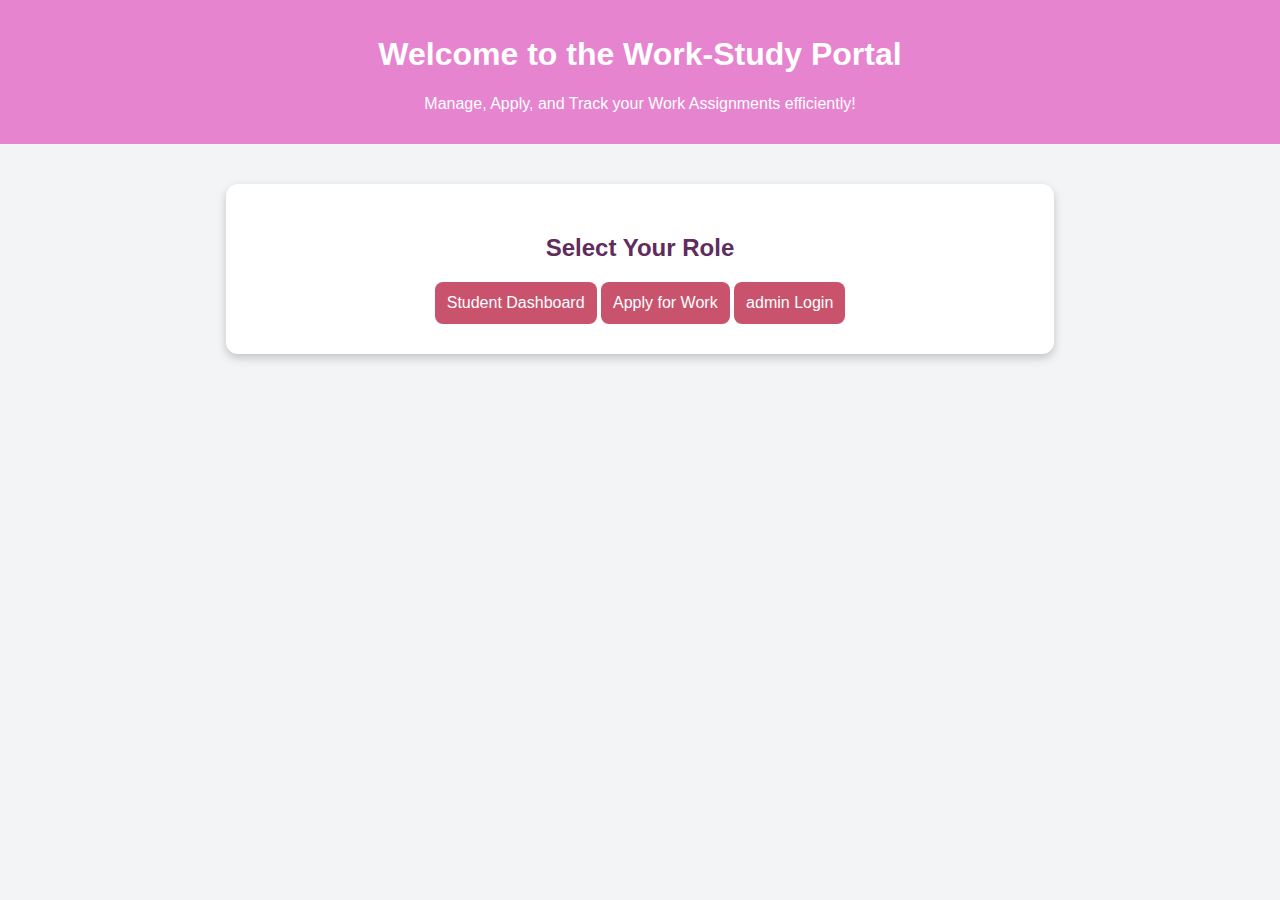
<file: index.html>
<!DOCTYPE html>
<html lang="en">
<head>
  <meta charset="UTF-8">
  <title>Work-Study Portal | Home</title>
  <link rel="stylesheet" href="style.css">
</head>
<body>
  <header>
    <h1>Welcome to the Work-Study Portal</h1>
    <p>Manage, Apply, and Track your Work Assignments efficiently!</p>
  </header>

  <section>
    <h2>Select Your Role</h2>

    <div style="text-align: center;">
      <a href="student.html"><button>Student Dashboard</button></a>
      <a href="work.html"><button>Apply for Work</button></a>
      <a href="admin_login.html"><button>admin Login</button></a>

    </div>
  </section>
</body>
</html>
</file>
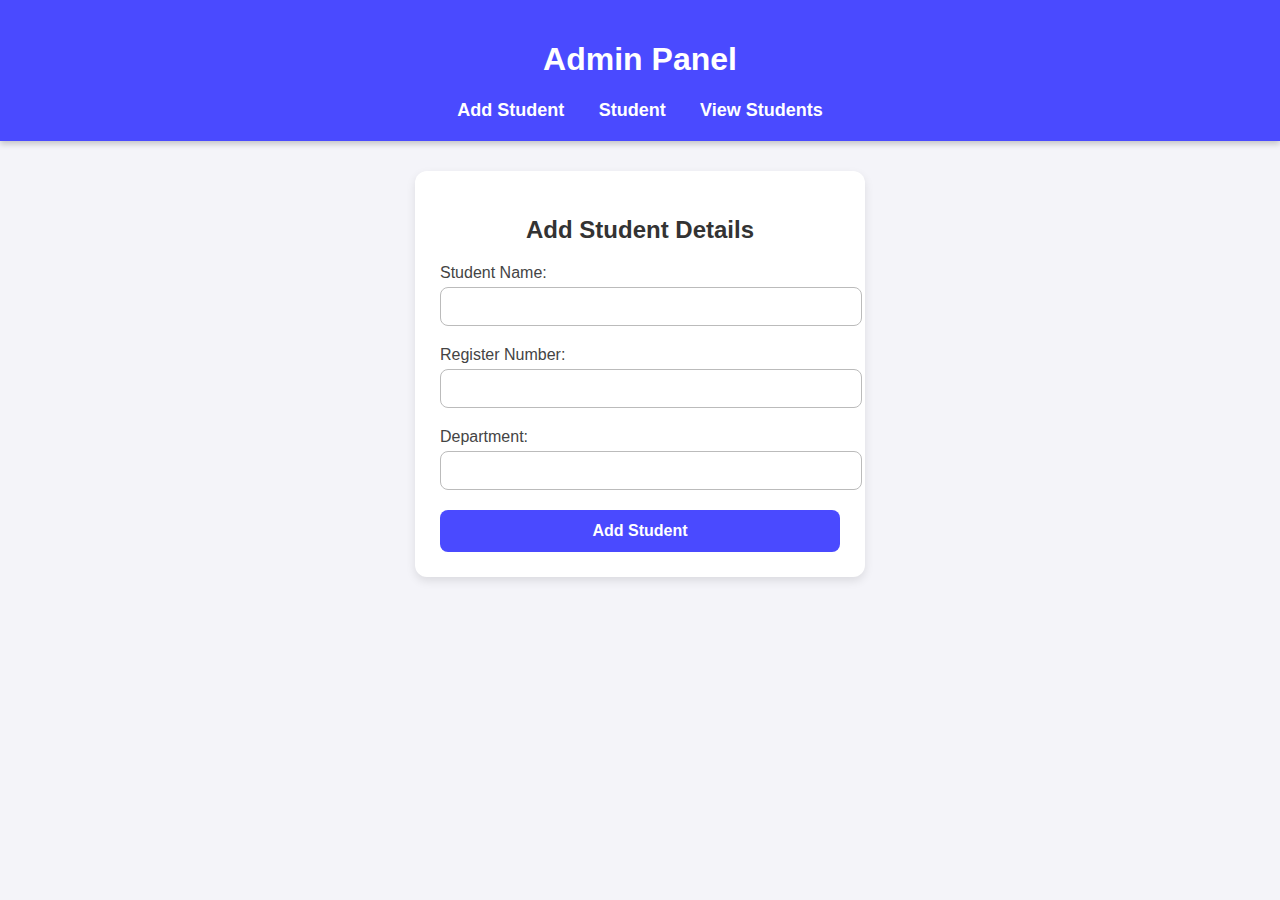
<file: admin.html>
<!DOCTYPE html>
<html lang="en">
<head>
  <meta charset="UTF-8">
  <title>Admin Panel | Work-Study Portal</title>

  <style>
    body {
      text-align: center;
      font-family: Arial, sans-serif;
      background: #f4f4f9;
      margin: 0;
      padding: 0;
    }

    header {
      background: #4a4aff;
      color: white;
      padding: 20px 0;
      margin-bottom: 30px;
      box-shadow: 0 3px 6px rgba(0, 0, 0, 0.2);
    }

    nav a {
      color: white;
      text-decoration: none;
      margin: 0 15px;
      font-size: 18px;
      font-weight: bold;
    }

    nav a:hover {
      text-decoration: underline;
    }

    section {
      background: white;
      width: 400px;
      margin: auto;
      padding: 25px;
      border-radius: 12px;
      box-shadow: 0 4px 10px rgba(0,0,0,0.1);
    }

    h2 {
      margin-bottom: 20px;
      color: #333;
    }

    form label {
      display: block;
      font-size: 16px;
      text-align: left;
      margin-bottom: 5px;
      color: #444;
    }

    input[type="text"] {
      width: 100%;
      padding: 10px;
      border-radius: 8px;
      border: 1px solid #bbb;
      margin-bottom: 20px;
      font-size: 15px;
    }

    button {
      background: #4a4aff;
      color: white;
      padding: 12px 20px;
      border: none;
      border-radius: 8px;
      font-size: 16px;
      cursor: pointer;
      width: 100%;
      font-weight: bold;
    }

    button:hover {
      background: #3030ff;
    }
  </style>

</head>

<body>
  <header>
    <h1>Admin Panel</h1>
    <nav>
      <a href="admin.html">Add Student</a>
      <a href="student.html">Student</a>
      <a href="View student.html">View Students</a>
    </nav>
  </header>

  <section>
    <h2>Add Student Details</h2>

    <form onsubmit="saveStudent(event)">
      <label>Student Name:</label>
      <input id="name" type="text" required>

      <label>Register Number:</label>
      <input id="reg" type="text" required>

      <label>Department:</label>
      <input id="dept" type="text" required>

      <button type="submit">Add Student</button>
    </form>
  </section>

  <script>
    function saveStudent(event) {
      event.preventDefault();

      let name = document.getElementById("name").value;
      let reg = document.getElementById("reg").value;
      let dept = document.getElementById("dept").value;

      let student = { name, reg, dept };

      let students = JSON.parse(localStorage.getItem("students")) || [];
      students.push(student);

      localStorage.setItem("students", JSON.stringify(students));

      alert("Student Added Successfully!");

      document.querySelector("form").reset();
    }
  </script>

</body>
</html>
</file>
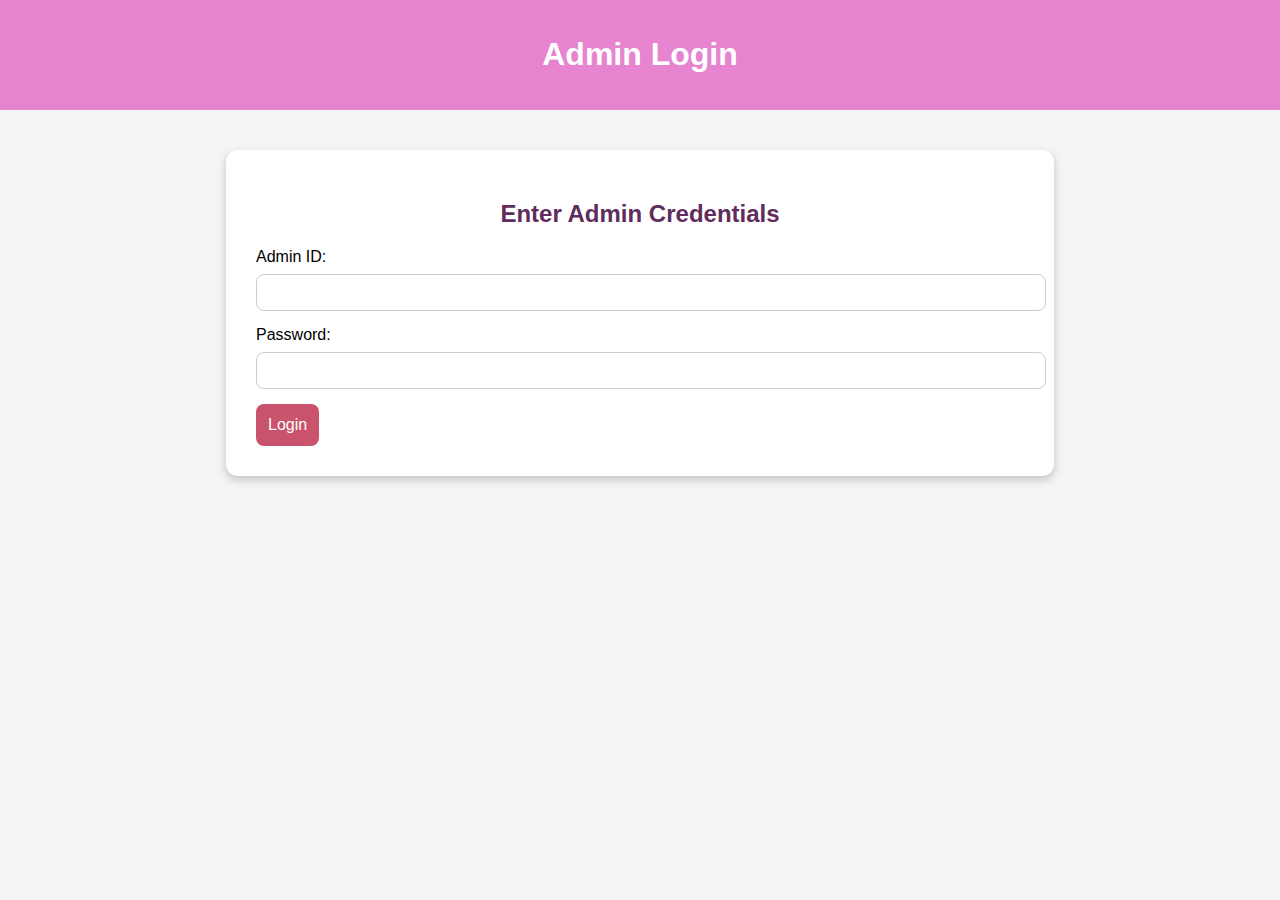
<file: admin_login.html>
<!DOCTYPE html>
<html lang="en">
<head>
  <meta charset="UTF-8">
  <title>Admin Login | Work-Study Portal</title>
  <link rel="stylesheet" href="style.css">
  <script>
    function loginAdmin(event) {
      event.preventDefault(); 
      const password = document.getElementById("password").value;

      // ✅ Set your desired password here
      const correctPassword = "admin123";

      if (password === correctPassword) {
        alert("Login successful!");
        window.location.href = "admin.html"; // Redirect to admin page
      } else {
        alert("Incorrect password. Try again!");
      }
    }
  </script>
</head>
<body>
  <header>
    <h1>Admin Login</h1>
  </header>

  <section>
    <h2>Enter Admin Credentials</h2>
    <form onsubmit="loginAdmin(event)">
      <label>Admin ID:</label>
      <input type="text" required>

      <label>Password:</label>
      <input type="password" id="password" required>

      <button type="submit">Login</button>
    </form>
  </section>
  <script>
  function loginAdmin(event) {
    event.preventDefault(); 
    const password = document.getElementById("password").value;
    const correctPassword = "admin123";

    if (password === correctPassword) {
      alert("Login successful!");
      window.location.href = "admin.html";  
    } else {
      alert("Incorrect password. Try again!");
    }
  }
</script>
</body>
</html>
</file>
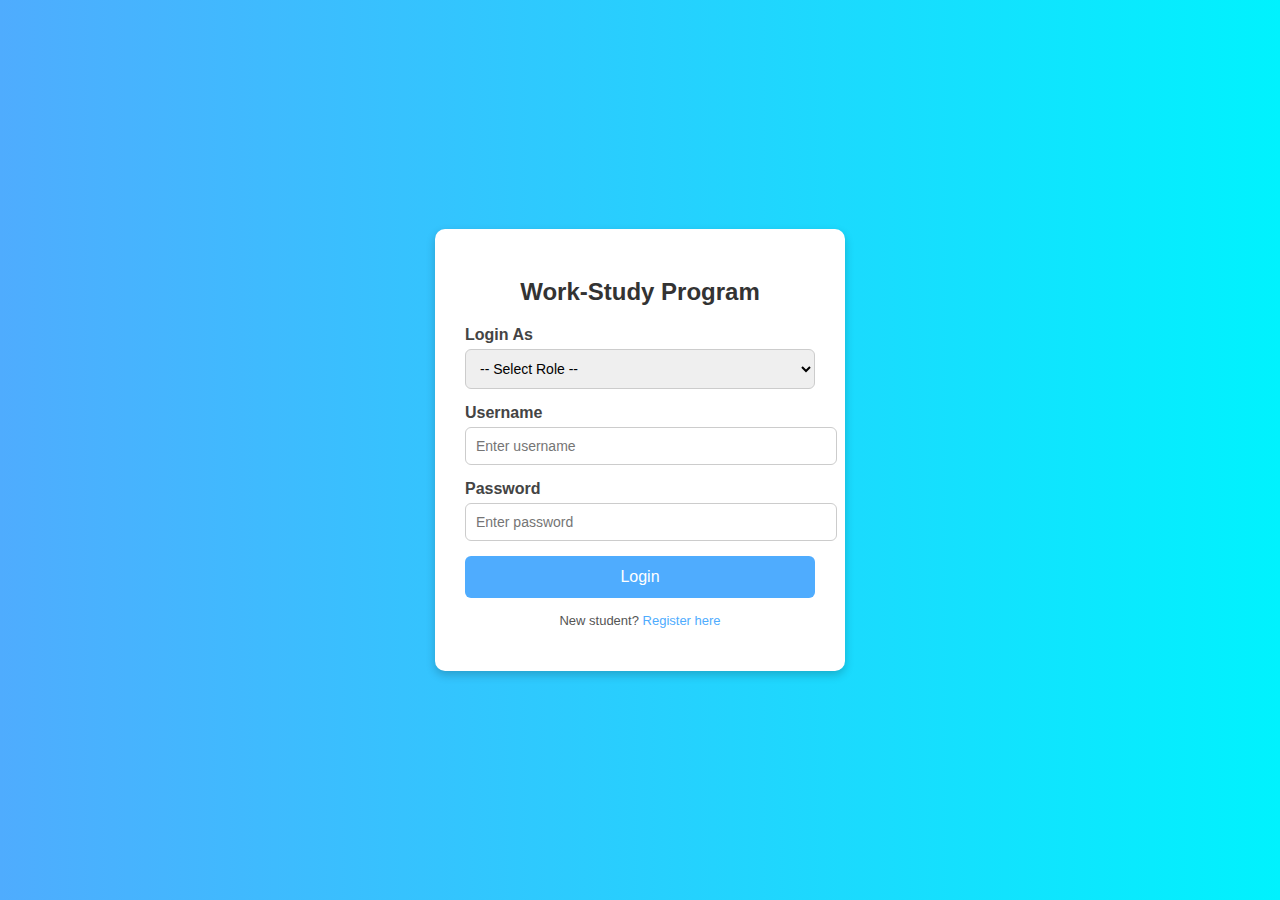
<file: home.html>
<!DOCTYPE html>
<html lang="en">
<head>
  <meta charset="UTF-8">
  <meta name="viewport" content="width=device-width, initial-scale=1.0">
  <title>Work-Study Program Login</title>
  <style>
    body {
      font-family: Arial, sans-serif;
      background: linear-gradient(to right, #4facfe, #00f2fe);
      margin: 0;
      padding: 0;
      display: flex;
      justify-content: center;
      align-items: center;
      height: 100vh;
    }

    .login-container {
      background: #fff;
      padding: 30px;
      border-radius: 10px;
      box-shadow: 0px 4px 10px rgba(0,0,0,0.2);
      width: 350px;
    }

    .login-container h2 {
      text-align: center;
      margin-bottom: 20px;
      color: #333;
    }

    .form-group {
      margin-bottom: 15px;
    }

    .form-group label {
      display: block;
      margin-bottom: 5px;
      font-weight: bold;
      color: #444;
    }

    .form-group input, .form-group select {
      width: 100%;
      padding: 10px;
      border: 1px solid #ccc;
      border-radius: 6px;
      font-size: 14px;
    }

    .btn {
      width: 100%;
      padding: 12px;
      background: #4facfe;
      border: none;
      border-radius: 6px;
      color: #fff;
      font-size: 16px;
      cursor: pointer;
      transition: background 0.3s ease;
    }

    .btn:hover {
      background: #00c6fb;
    }

    .footer-text {
      text-align: center;
      margin-top: 15px;
      font-size: 13px;
      color: #555;
    }

    .footer-text a {
      color: #4facfe;
      text-decoration: none;
    }
  </style>
</head>
<body>
  <div class="login-container">
    <h2>Work-Study Program</h2>
    <form id="loginForm">
      <div class="form-group">
        <label for="role">Login As</label>
        <select id="role" required>
          <option value="">-- Select Role --</option>
          <option value="admin">Admin</option>
          <option value="student">Student</option>
        </select>
      </div>

      <div class="form-group">
        <label for="username">Username</label>
        <input type="text" id="username" placeholder="Enter username" required>
      </div>

      <div class="form-group">
        <label for="password">Password</label>
        <input type="password" id="password" placeholder="Enter password" required>
      </div>

      <button type="submit" class="btn">Login</button>
    </form>
    <div class="footer-text">
      <p>New student? <a href="#">Register here</a></p>
    </div>
  </div>

  <script>
    document.getElementById("loginForm").addEventListener("submit", function(event) {
      event.preventDefault();

      const role = document.getElementById("role").value;
      const username = document.getElementById("username").value;
      const password = document.getElementById("password").value;

      if (role && username && password) {
        if (role === "admin") {
          alert("Welcome Admin!");
          window.location.href = "index.html";
        } else if (role === "student") {
          alert("Welcome Student!");
          window.location.href = "index.html";
        }
      } else {
        alert("Please fill in all fields.");
      }
    });
  </script>
</body>
</html>
</file>
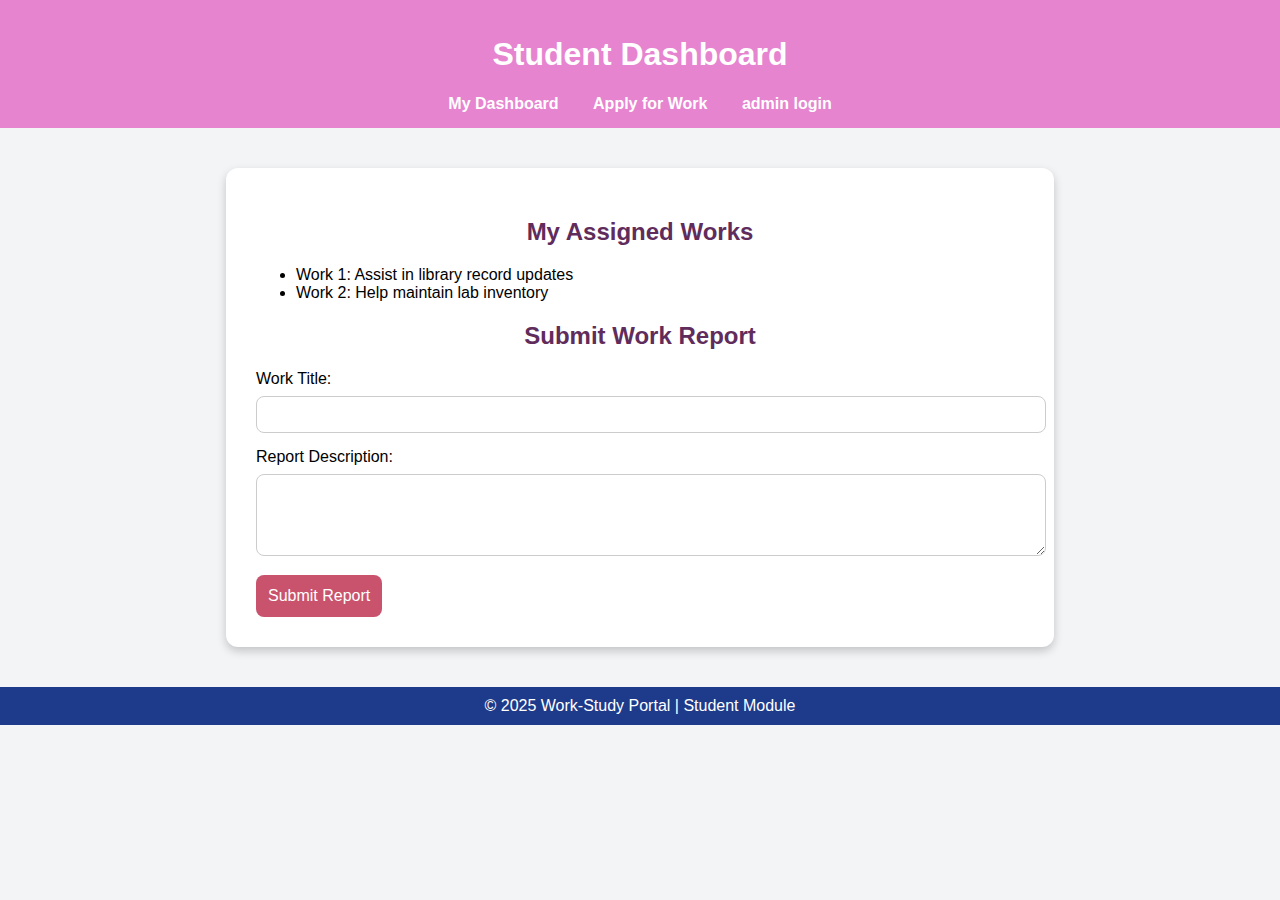
<file: student.html>
<!DOCTYPE html>
<html lang="en">
<head>
  <meta charset="UTF-8">
  <title>Student Dashboard | Work-Study Portal</title>
  <link rel="stylesheet" href="style.css">
</head>
<body>
  <header>
    <h1>Student Dashboard</h1>
    <nav>
      <a href="student.html">My Dashboard</a>
      <a href="work.html">Apply for Work</a>
      <a href="admin_login.html">admin login</a>
    </nav>
  </header>

  <section>
    <h2>My Assigned Works</h2>
    <ul>
      <li>Work 1: Assist in library record updates</li>
      <li>Work 2: Help maintain lab inventory</li>
    </ul>

    <h2>Submit Work Report</h2>
    <form>
      <label>Work Title:</label>
      <input type="text" required>

      <label>Report Description:</label>
      <textarea rows="4" required></textarea>

      <button type="submit">Submit Report</button>
    </form>
  </section>

  <footer>© 2025 Work-Study Portal | Student Module</footer>
</body>
</html>
</file>
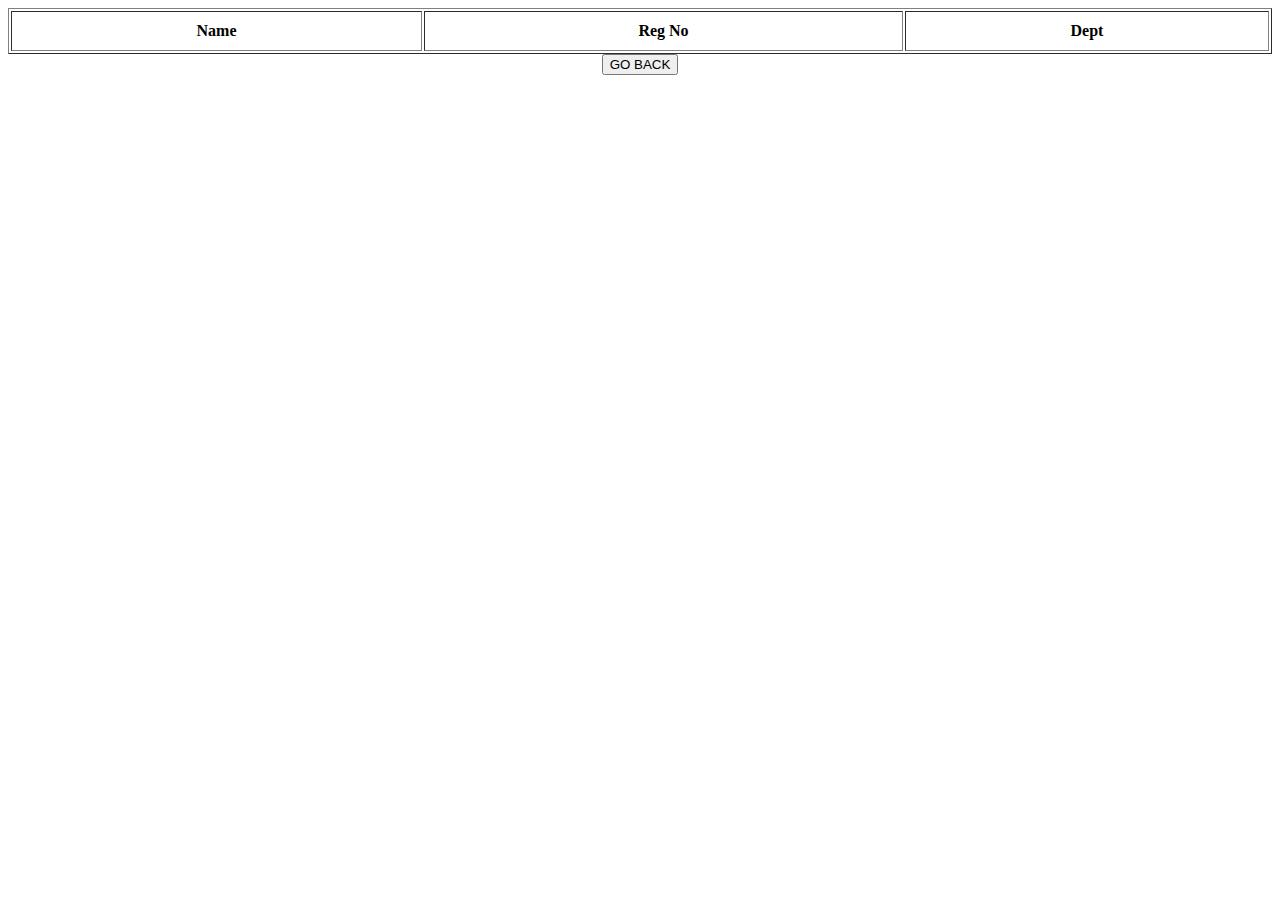
<file: view student.html>
<!DOCTYPE html>
<html lang="en">
<head>
    <meta charset="UTF-8">
    <meta name="viewport" content="width=device-width, initial-scale=1.0">
    <title>Document</title>
</head>
<body>
    <table border="1" cellpadding="10" width="100%">
  <thead>
    <tr>
      <th>Name</th>
      <th>Reg No</th>
      <th>Dept</th>
    </tr>
  </thead>
  <tbody id="data"></tbody>
</table>
<div style="text-align: center;">
      <a href="index.html"><button>GO BACK</button></a>
    </div>


<script>
function loadStudents() {
  let students = JSON.parse(localStorage.getItem("students")) || [];
  let table = document.getElementById("data");

  students.forEach(s => {
    table.innerHTML += `
      <tr>
        <td>${s.name}</td>
        <td>${s.reg}</td>
        <td>${s.dept}</td>
      </tr>
    `;
  });
}

function loadStudents() {

  let students = JSON.parse(localStorage.getItem("students")) || [];

  let table = document.getElementById("data");

  students.forEach(s => {
    table.innerHTML += `
      <tr>
        <td>${s.name}</td>
        <td>${s.reg}</td>
        <td>${s.dept}</td>
      </tr>
    `;
  });
}

loadStudents();
</script>

</body>
</html>
</file>
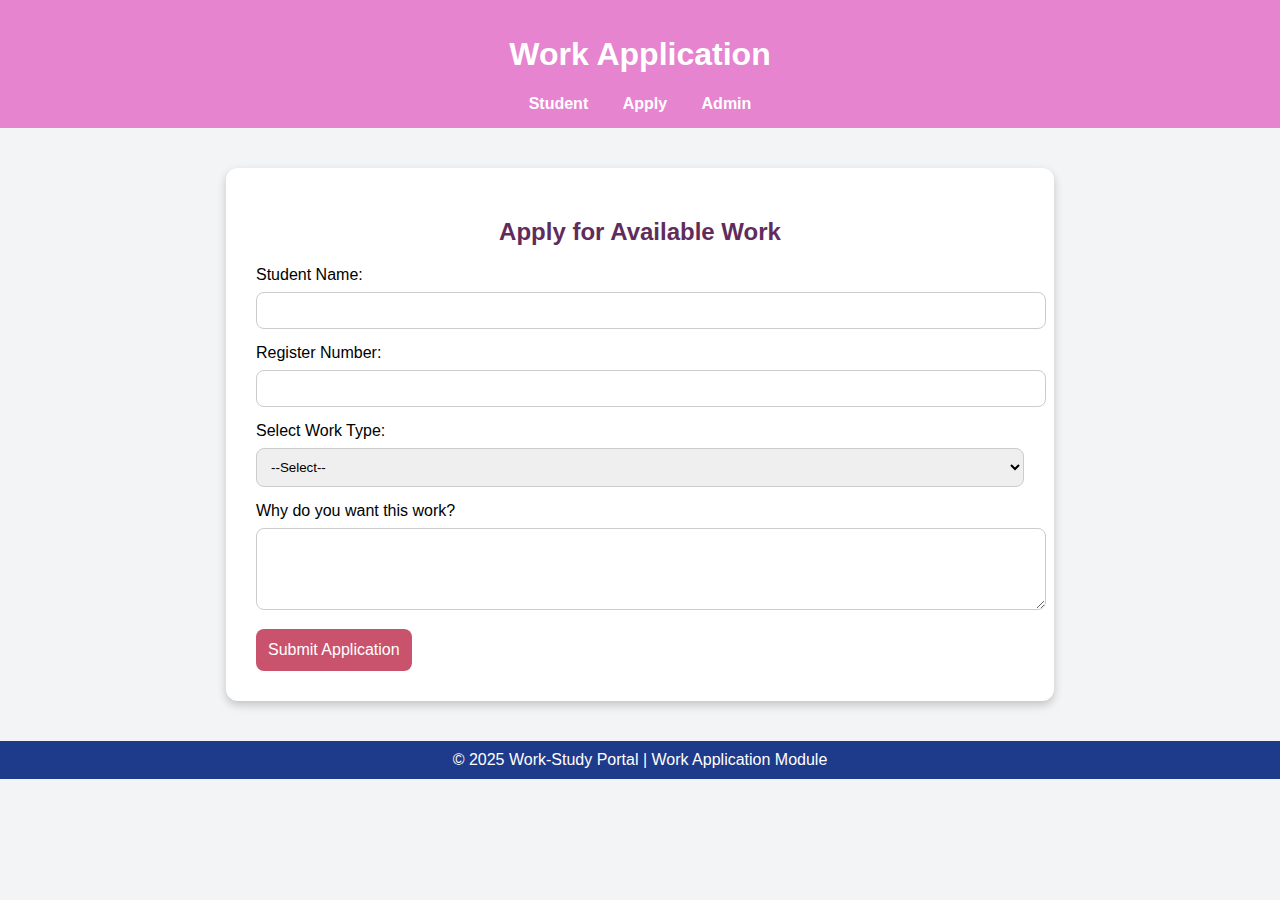
<file: work.html>
<!DOCTYPE html>
<html lang="en">
<head>
  <meta charset="UTF-8">
  <title>Work Application | Work-Study Portal</title>
  <link rel="stylesheet" href="style.css">
</head>
<body>
  <header>
    <h1>Work Application</h1>
    <nav>
      <a href="student.html">Student</a>
      <a href="work.html">Apply</a>
      <a href="admin_login.html">Admin</a>
    </nav>
  </header>

  <section>
    <h2>Apply for Available Work</h2>
    <form>
      <label>Student Name:</label>
      <input type="text" required>

      <label>Register Number:</label>
      <input type="text" required>

      <label>Select Work Type:</label>
      <select required>
        <option value="">--Select--</option>
        <option>Library Assistant</option>
        <option>Lab Helper</option>
        <option>Office Work</option>
      </select>

      <label>Why do you want this work?</label>
      <textarea rows="4" required></textarea>

      <button type="submit">Submit Application</button>
    </form>
  </section>

  <footer>© 2025 Work-Study Portal | Work Application Module</footer>
</body>
</html>
</file>
<file: style.css>
body {
  margin: 0;
  font-family: Arial, sans-serif;
  background: #f3f4f6;
}

header {
  background: #e684cf;
  color: white;
  text-align: center;
  padding: 15px;
}

nav {
  margin-top: 10px;
}

nav a {
  color: white;
  text-decoration: none;
  margin: 0 15px;
  font-weight: bold;
  transition: 0.3s;
}

nav a:hover {
  text-decoration: underline;
  color: #cbd5e1;
}

section {
  background: white;
  width: 60%;
  margin: 40px auto;
  padding: 30px;
  border-radius: 12px;
  box-shadow: 0 4px 10px rgba(0, 0, 0, 0.2);
}

h2 {
  text-align: center;
  color: #602c5c;
}

input, textarea, select {
  width: 100%;
  padding: 10px;
  margin-top: 8px;
  margin-bottom: 15px;
  border: 1px solid #ccc;
  border-radius: 8px;
}

button {
  background: rgb(201, 83, 109);
  color: white;
  border: none;
  padding: 12px;
  border-radius: 8px;
  cursor: pointer;
  font-size: 16px;
  transition: 0.3s;
}

button:hover {
  background: #1e40af;
  transform: scale(1.05);
}

footer {
  background: #1e3a8a;
  color: white;
  text-align: center;
  padding: 10px;
  margin-top: 40px;
}
</file>
